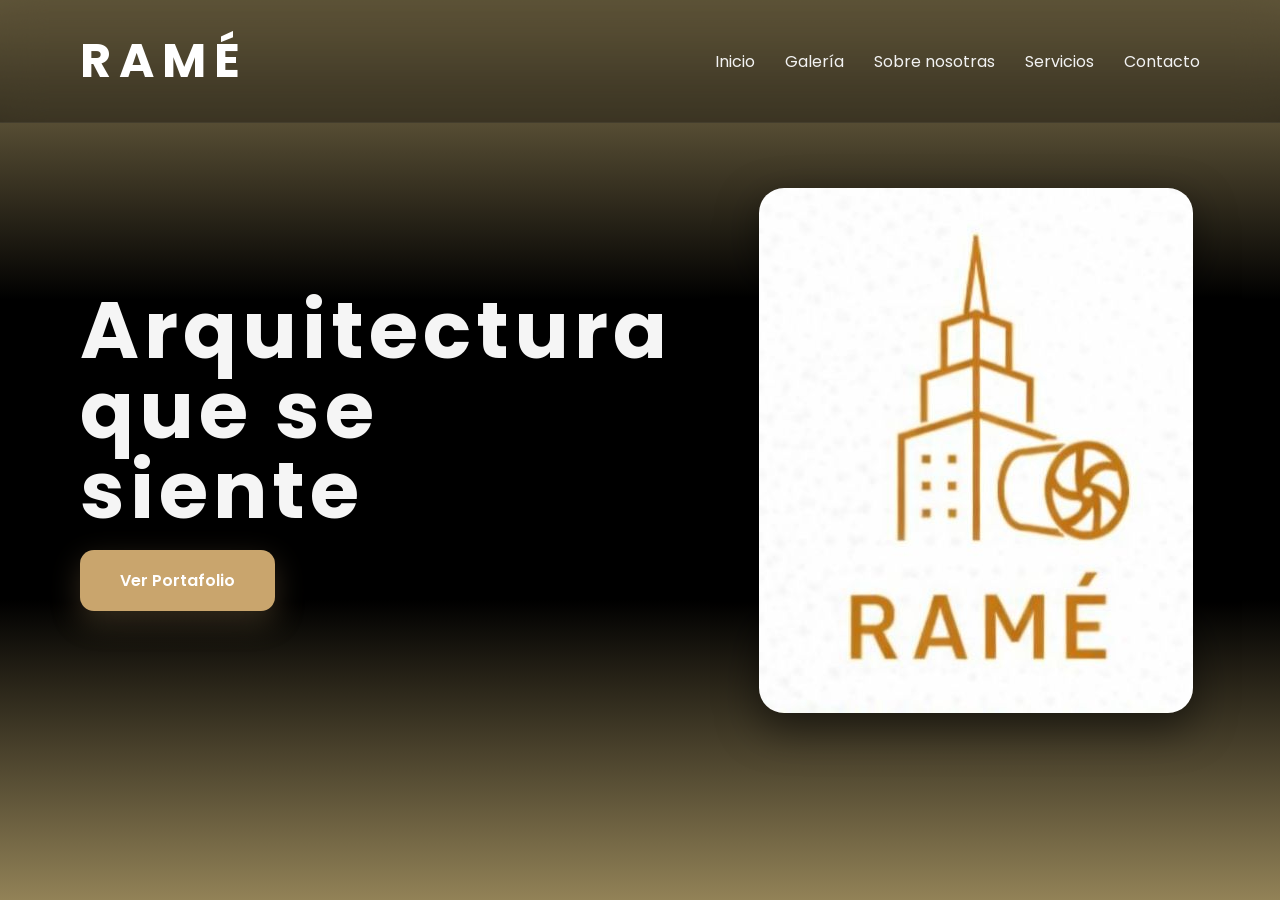
<file: index.html>
<!DOCTYPE html>
<html lang="es">

<head>
    <meta charset="UTF-8">
    <meta name="viewport" content="width=device-width, initial-scale=1.0">

    <title>RAMÉ | Portafolio Fotográfico</title>

    <link rel="stylesheet" href="css/style.css">

    <link href="https://fonts.googleapis.com/css2?family=Poppins:wght@300;400;600;700&display=swap" rel="stylesheet">
</head>

<body>

    <header>
        <nav class="navbar">

            <div class="logo">
                RAMÉ
            </div>

            <ul class="nav-links">
                <li><a href="index.html">Inicio</a></li>
                <li><a href="galeria.html">Galería</a></li>
                <li><a href="sobre-nosotras.html">Sobre nosotras</a></li>
                <li><a href="servicios.html">Servicios</a></li>
                <li><a href="contacto.html">Contacto</a></li>
            </ul>

        </nav>
    </header>

    <section class="hero">

        <div class="hero-container">

            <!-- TEXTO -->

            <div class="hero-text">

                <h1>
                Arquitectura que se siente
                </h1>

                <a href="galeria.html" class="btn">
                Ver Portafolio
                </a>

            </div>

            <!-- FOTO -->

            <div class="hero-image">

                <img src="img/portada.jpg" alt="Fotografía arquitectura">

            </div>

        </div>

    </section>

</body>

</html>
</file>
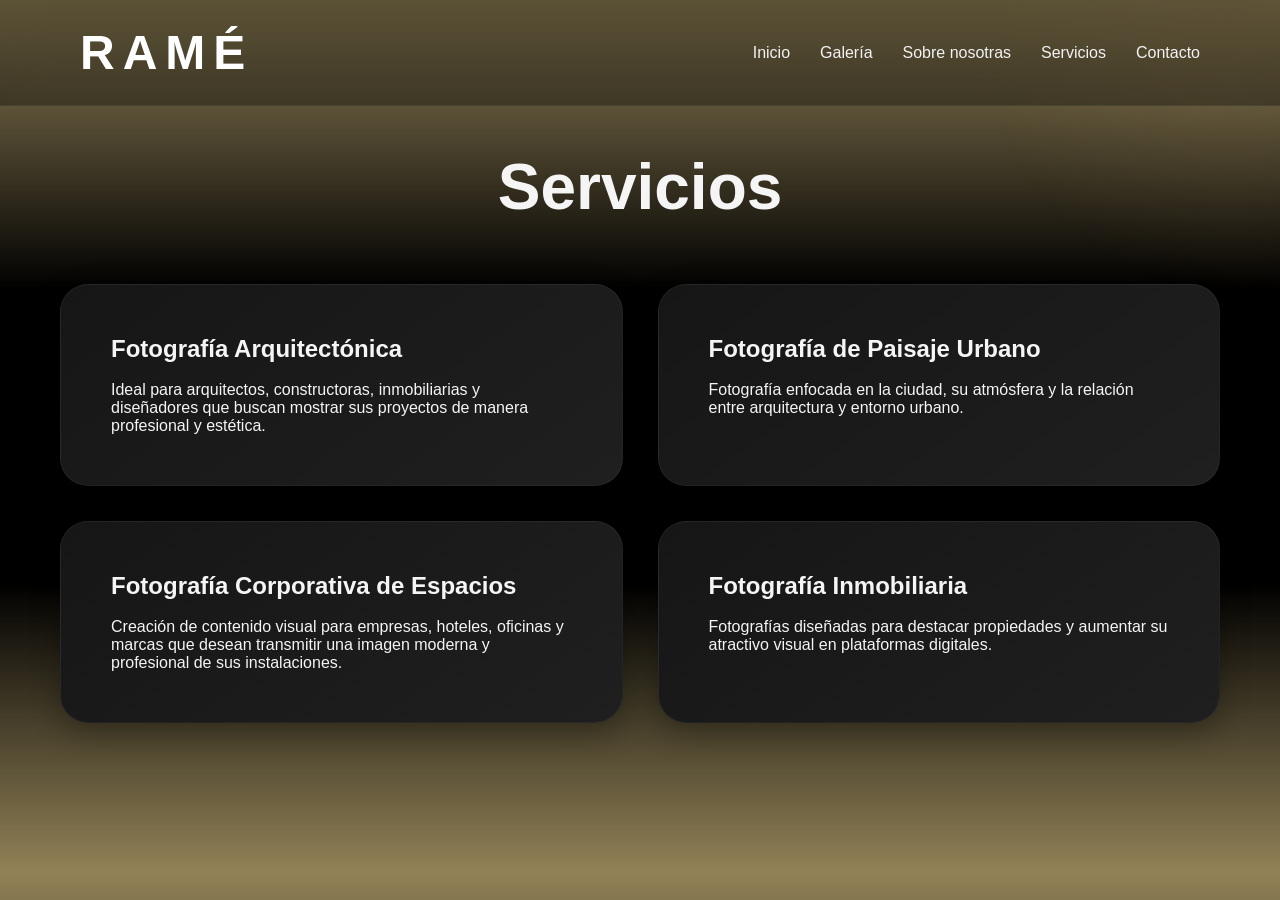
<file: servicios.html>
<!DOCTYPE html>
<html lang="es">

<head>
    <meta charset="UTF-8">
    <meta name="viewport" content="width=device-width, initial-scale=1.0">
    <title>Servicios | RAMÉ</title>

    <link rel="stylesheet" href="css/style.css">
</head>

<body>

    <header>
        <nav class="navbar">

            <div class="logo">RAMÉ</div>

            <ul class="nav-links">
                <li><a href="index.html">Inicio</a></li>
                <li><a href="galeria.html">Galería</a></li>
                <li><a href="sobre-nosotras.html">Sobre nosotras</a></li>
                <li><a href="servicios.html">Servicios</a></li>
                <li><a href="contacto.html">Contacto</a></li>
            </ul>

        </nav>
    </header>

    <section class="servicios-page">

        <h1>Servicios</h1>

        <div class="cards">

            <div class="card">
                <h2>Fotografía Arquitectónica</h2>
                <br>
                    <p>Ideal para arquitectos, constructoras, inmobiliarias y diseñadores que buscan mostrar sus proyectos de manera profesional y estética.
                    </p>
            </div>

            <div class="card">
                <h2>Fotografía de Paisaje Urbano</h2>
                <br>
                <p>Fotografía enfocada en la ciudad, su atmósfera y la relación entre arquitectura y entorno urbano.</p>
            </div>

            <div class="card">
                <h2>Fotografía Corporativa de Espacios</h2>
                <br>
                <p>Creación de contenido visual para empresas, hoteles, oficinas y marcas que desean transmitir una imagen moderna y profesional de sus instalaciones.</p>
            </div>

            <div class="card">
                <h2>Fotografía Inmobiliaria</h2>
                <br>
                <p>Fotografías diseñadas para destacar propiedades y aumentar su atractivo visual en plataformas digitales.</p>
            </div>

        </div>

    </section>

</body>

</html>
</file>
<file: css/style.css>
*{
    margin:0;
    padding:0;
    box-sizing:border-box;
}

body{
    font-family:'Poppins', sans-serif;
    background:
    linear-gradient(
    to bottom,
    #928257,
    #000000,
    #000000,
    #928257
    );

    color:#f5f5f5;

    overflow-x:hidden;
}

/* NAVBAR */

.navbar{
    position:fixed;
    width:100%;
    top:0;

    display:flex;
    justify-content:space-between;
    align-items:center;

    padding:25px 80px;

    background:rgba(0,0,0,0.35);

    backdrop-filter:blur(20px);

    border-bottom:
    1px solid rgba(255,255,255,0.05);

    z-index:1000;
}

.logo{
    font-size:3rem;
    font-weight:700;
    letter-spacing:8px;
    color:#ffffff;
    transition:0.3s;
}

.logo:hover{
    color:#c9a56d;
}

.nav-links{
    display:flex;
    list-style:none;
    gap:30px;
}

.nav-links a{

    position:relative;

    text-decoration:none;

    color:#f2f2f2;

    font-size:1rem;

    transition:0.3s;
}

.nav-links a::after{

    content:'';

    position:absolute;

    left:0;
    bottom:-8px;

    width:0;
    height:2px;

    background:#c9a56d;

    transition:0.3s;
}

.nav-links a:hover::after{
    width:100%;
}

.nav-links a:hover{
    color:#c9a56d;
}

/* HERO */

.hero{
    min-height:100vh;

    display:flex;
    align-items:center;
    justify-content:center;

    padding:140px 90px;

    position:relative;

    overflow:hidden;
}

.overlay{
    position:absolute;
    width:100%;
    height:100%;
    background:rgba(0,0,0,0.5);
}

.hero-content{
    position:relative;
    text-align:center;
    z-index:2;
}

.hero-content h1{
    font-size:5rem;
    margin-bottom:20px;
}

.hero-content p{
    font-size:1.3rem;
    margin-bottom:30px;
}

.btn{
    display:inline-block;

    padding:18px 40px;

    background:#c9a56d;

    color:white;

    text-decoration:none;

    border-radius:14px;

    font-weight:600;

    transition:0.4s;

    box-shadow:
    0 10px 30px rgba(201,165,109,0.25);
}

.btn:hover{

    transform:translateY(-5px);

    background:#d8b57b;

    box-shadow:
    0 15px 40px rgba(201,165,109,0.35);
}

/* PAGE TITLE */

.page-title{
    padding-top:150px;
    text-align:center;
}

.page-title h1{
    font-size:4rem;
}

/* GALERIA */

.galeria-section{
    padding:80px 60px;
}

.galeria-section h2{
    margin-bottom:40px;
    font-size:2.5rem;
}

.grid-galeria{
    display:grid;

    grid-template-columns:
    repeat(auto-fit, minmax(300px,1fr));

    gap:20px;
}

.grid-galeria img{
    width:100%;

    height:420px;

    object-fit:cover;

    border-radius:24px;

    transition:0.5s;

    filter:brightness(0.92);

    box-shadow:
    0 15px 40px rgba(0,0,0,0.35);
}

.grid-galeria img:hover{

    transform:
    scale(1.03)
    translateY(-8px);

    filter:brightness(1.05);
}

/* SOBRE NOSOTRAS */

.sobre-page{
    min-height:100vh;

    display:flex;
    align-items:center;
    justify-content:center;

    gap:60px;

    padding:150px 60px;
}

.perfil{
    width:400px;
    border-radius:20px;
}

.texto-sobre{
    max-width:600px;
}

.texto-sobre h1{
    font-size:4rem;
    margin-bottom:30px;
}

.texto-sobre p{
    margin-bottom:20px;
    line-height:1.8;
}

/* SERVICIOS */

.servicios-page{
    padding:150px 60px;
}

.servicios-page h1{
    text-align:center;
    margin-bottom:60px;
    font-size:4rem;
}

.cards{
    display:grid;

    grid-template-columns:
    repeat(2, 1fr);

    gap:35px;

    margin-top:60px;
}

.card{
    flex:1;
    background:
    linear-gradient(
    145deg,
    #161616,
    #1f1f1f
    );

    padding:50px;

    border-radius:28px;

    border:
    1px solid rgba(255,255,255,0.05);

    transition:0.4s;

    box-shadow:
    0 10px 30px rgba(0,0,0,0.3);
}

.card:hover{

    transform:
    translateY(-12px);

    border:
    1px solid rgba(201,165,109,0.4);
}

/* CONTACTO */

.contacto-page{
    padding:150px 60px;
    text-align:center;
}

.contacto-page h1{
    margin-bottom:50px;
    font-size:4rem;
}

.formulario{
    max-width:600px;
    margin:auto;

    display:flex;
    flex-direction:column;
    gap:20px;
}

.formulario input,
.formulario textarea{
    padding:20px;

    background:#1e1e1e;

    border:none;

    border-radius:15px;

    color:white;
}

.formulario textarea{
    height:200px;
}

.formulario button{
    padding:18px;

    border:none;

    border-radius:15px;

    background:#c9a56d;

    color:white;

    cursor:pointer;

    transition:0.3s;
}

.formulario button:hover{
    background:#a88652;
}

/* RESPONSIVE */

@media(max-width:900px){

    .navbar{
        flex-direction:column;
        gap:20px;
    }

    .hero-content h1{
        font-size:3rem;
    }

    .sobre-page{
        flex-direction:column;
    }

    .perfil{
        width:100%;
        max-width:400px;
    }

} 
/* HERO NUEVO */

.hero{
    min-height:100vh;

    display:flex;
    align-items:center;
    justify-content:center;

    padding:120px 80px;

    background:linear-gradient(
    to bottom,
    #928257,
    #000000,
    #000000,
    #928257
    );
}

.hero-container{
    display:flex;
    align-items:center;
    justify-content:center;

    gap:80px;

    max-width:1400px;
}

/* TEXTO */

.hero-text{
    flex:1;
}

.hero-text h1{
    font-size:5rem;
    margin-bottom:20px;

    letter-spacing:5px;
    font-weight:700;
    line-height:1;
}

.hero-text h2{
    font-size:2.5rem;

    color:#c9a56d;

    margin-bottom:25px;

    font-weight:300;
}

.hero-text p{
    font-size:1.1rem;

    line-height:1.8;

    max-width:500px;

    margin-bottom:40px;

    color:#d1d1d1;
}

/* FOTO */

.hero-image{
    flex:1;

    display:flex;
    justify-content:center;
}

.hero-image img{
    width:100%;
    max-width:434px;

    height:525px;

    object-fit:cover;

    border-radius:25px;

    box-shadow:0 15px 40px rgba(0,0,0,0.5);
}

/* RESPONSIVE */

@media(max-width:1000px){

    .hero-container{
        flex-direction:column;
        text-align:center;
    }

    .hero-text p{
        margin:auto;
        margin-bottom:40px;
    }

    .hero-text h1{
        font-size:3.5rem;
    }

    .hero-text h2{
        font-size:2rem;
    }

    .hero-image img{
        height:500px;
    }

}
/* CONTACTO NUEVO */

.contacto-page{
    min-height:100vh;

    display:flex;
    align-items:center;
    justify-content:center;

    padding:150px 80px;
}

.contacto-container{
    display:flex;
    align-items:center;
    justify-content:center;

    gap:100px;

    max-width:1400px;
}

/* INFORMACION */

.info-contacto{
    flex:1;
}

.info-contacto h1{
    font-size:5rem;
    margin-bottom:30px;
}

.descripcion{
    max-width:600px;

    line-height:1.9;

    color:#d1d1d1;

    margin-bottom:40px;
}

.datos-contacto{
    display:flex;
    flex-direction:column;
    gap:25px;
}

.dato{
    display:flex;
    align-items:center;
    gap:20px;

    font-size:1.1rem;
}

.dato i{
    font-size:1.5rem;
    color:#c9a56d;
}

/* REDES */

.redes-sociales{
    display:flex;
    gap:25px;

    margin-top:20px;
}

.redes-sociales a{
    width:60px;
    height:60px;

    display:flex;
    align-items:center;
    justify-content:center;

    background:#1e1e1e;

    border-radius:50%;

    color:white;

    font-size:1.5rem;

    text-decoration:none;

    transition:0.3s;
}

.redes-sociales a:hover{
    transform:translateY(-5px);
    background:#c9a56d;
}

/* QR */

.qr-container{
    background:#1a1a1a;

    padding:40px;

    border-radius:25px;

    text-align:center;

    box-shadow:0 15px 40px rgba(0,0,0,0.4);
}

.qr-container h2{
    margin-bottom:25px;
}

.qr-img{
    width:280px;

    border-radius:20px;

    margin-bottom:20px;
}

.qr-container p{
    color:#cfcfcf;
}

/* RESPONSIVE */

@media(max-width:1000px){

    .contacto-container{
        flex-direction:column;
        text-align:center;
    }

    .info-contacto h1{
        font-size:3.5rem;
    }

    .dato{
        justify-content:center;
    }

    .redes-sociales{
        justify-content:center;
    }

}
/* LINKS CONTACTO */

.contact-link{

    display:flex;
    align-items:center;
    gap:20px;

    text-decoration:none;

    color:white;

    transition:0.3s;
}

.contact-link:hover{

    color:#c9a56d;

    transform:translateX(5px);
}

body::before{

    content:'';

    position:fixed;

    top:-200px;
    right:-200px;

    width:500px;
    height:500px;

    background:
    radial-gradient(
    circle,
    rgba(201,165,109,0.08),
    transparent 70%
    );

    z-index:-1;
}

html{
    scroll-behavior:smooth;
}

::-webkit-scrollbar{
    width:10px;
}

::-webkit-scrollbar-track{
    background:#0f0f0f;
}

::-webkit-scrollbar-thumb{
    background:#c9a56d;

    border-radius:20px;
}
</file>
